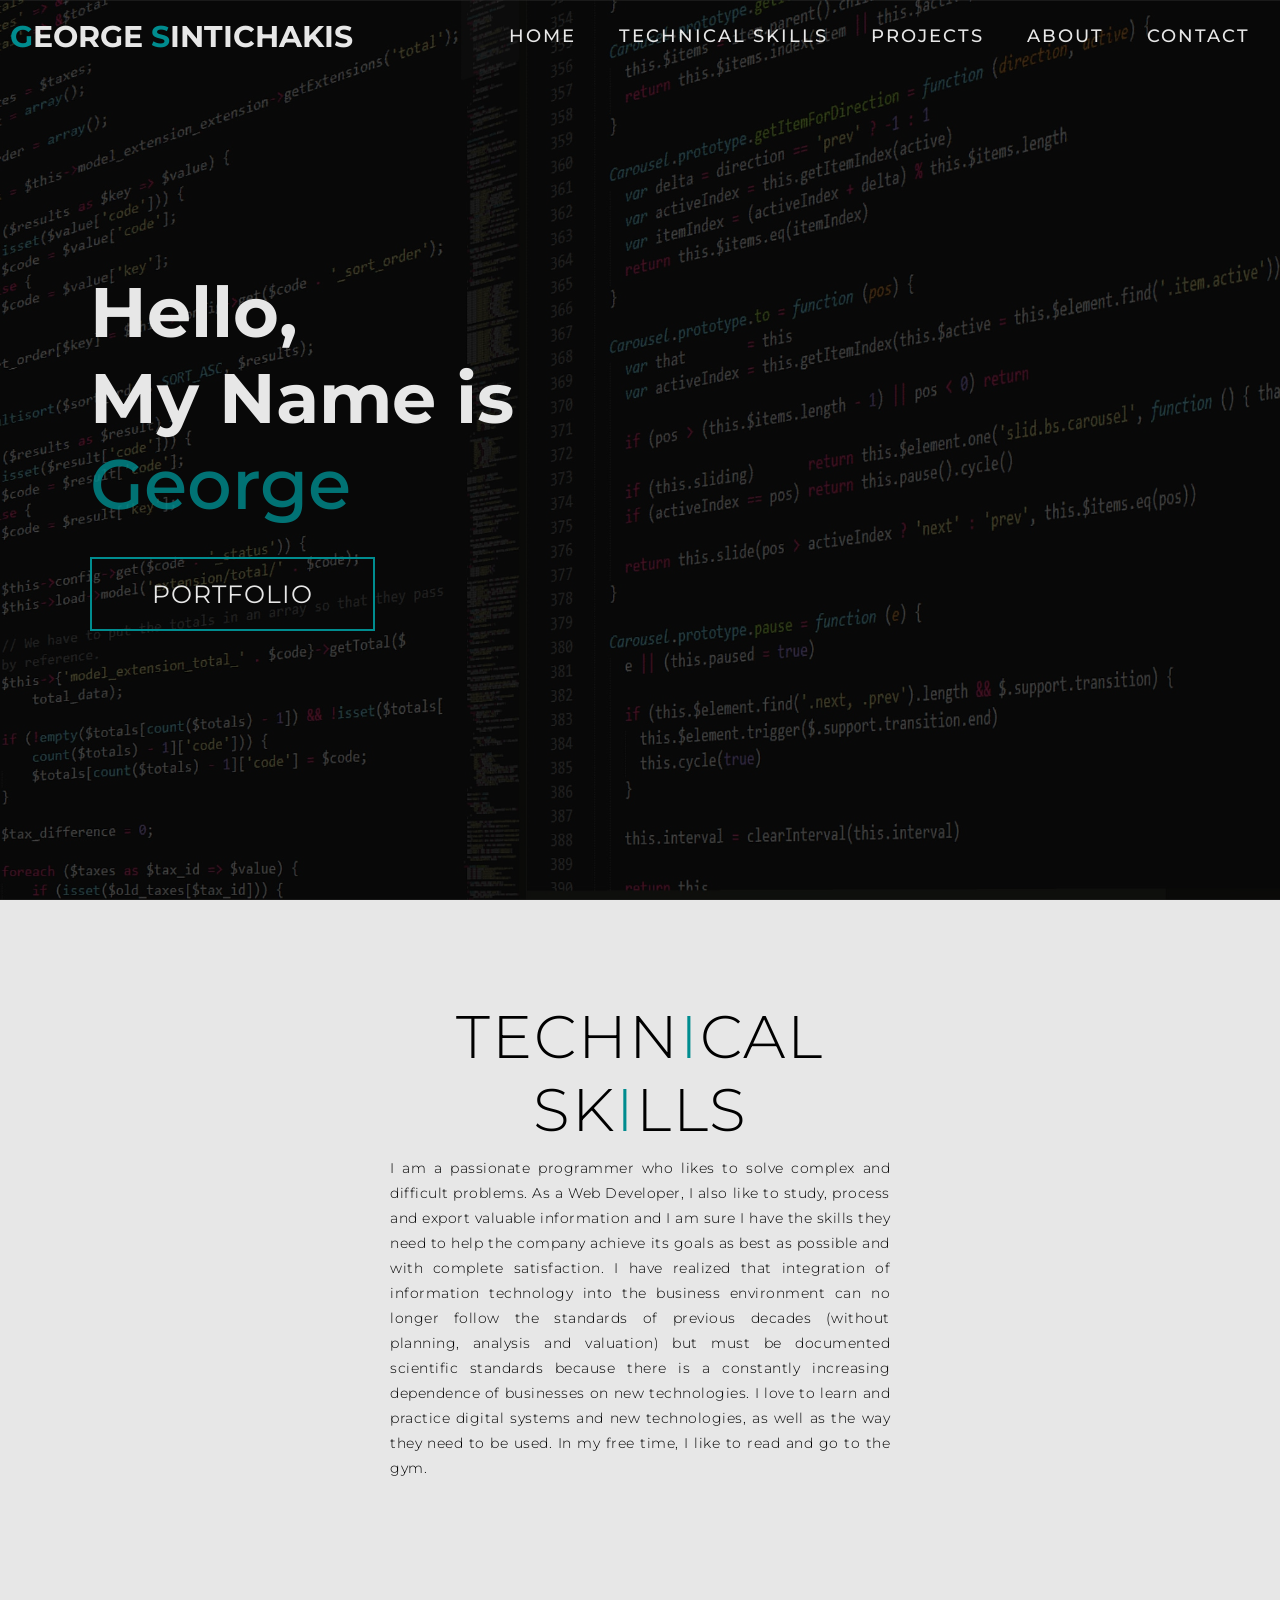
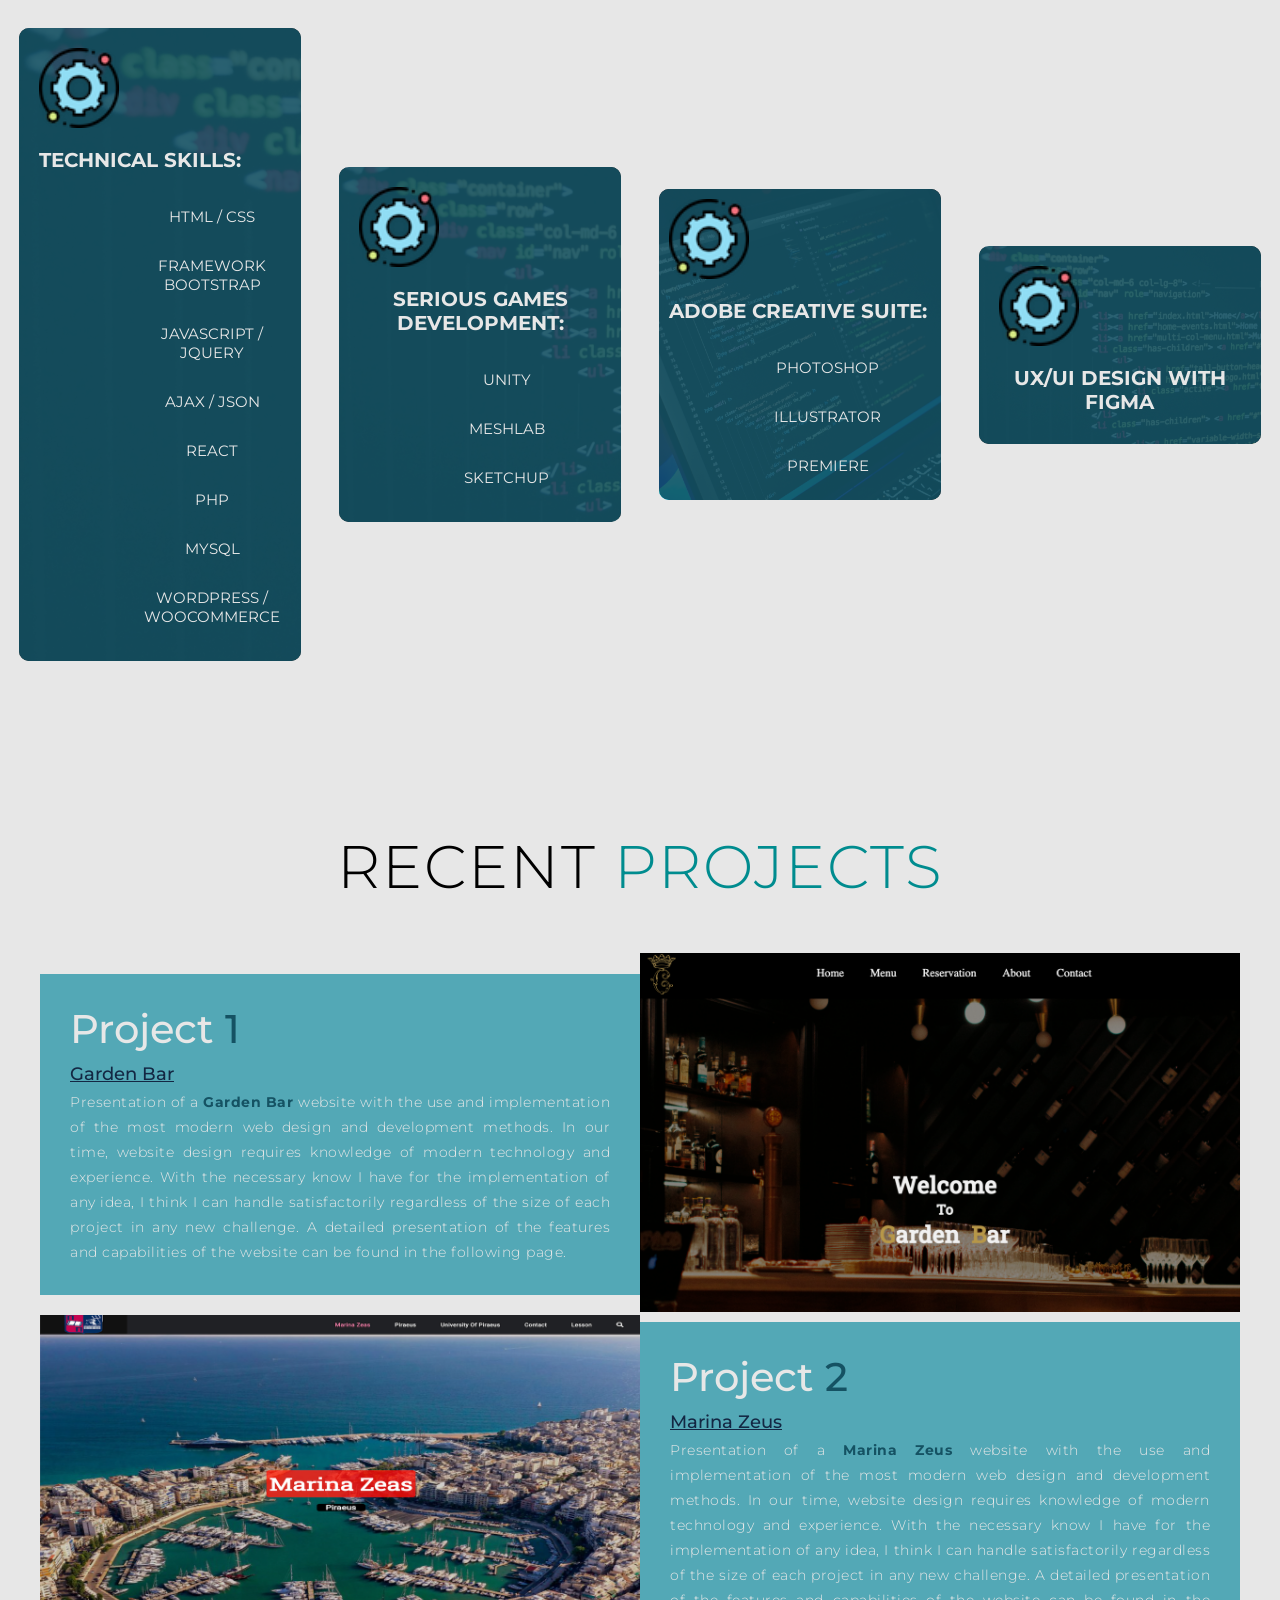
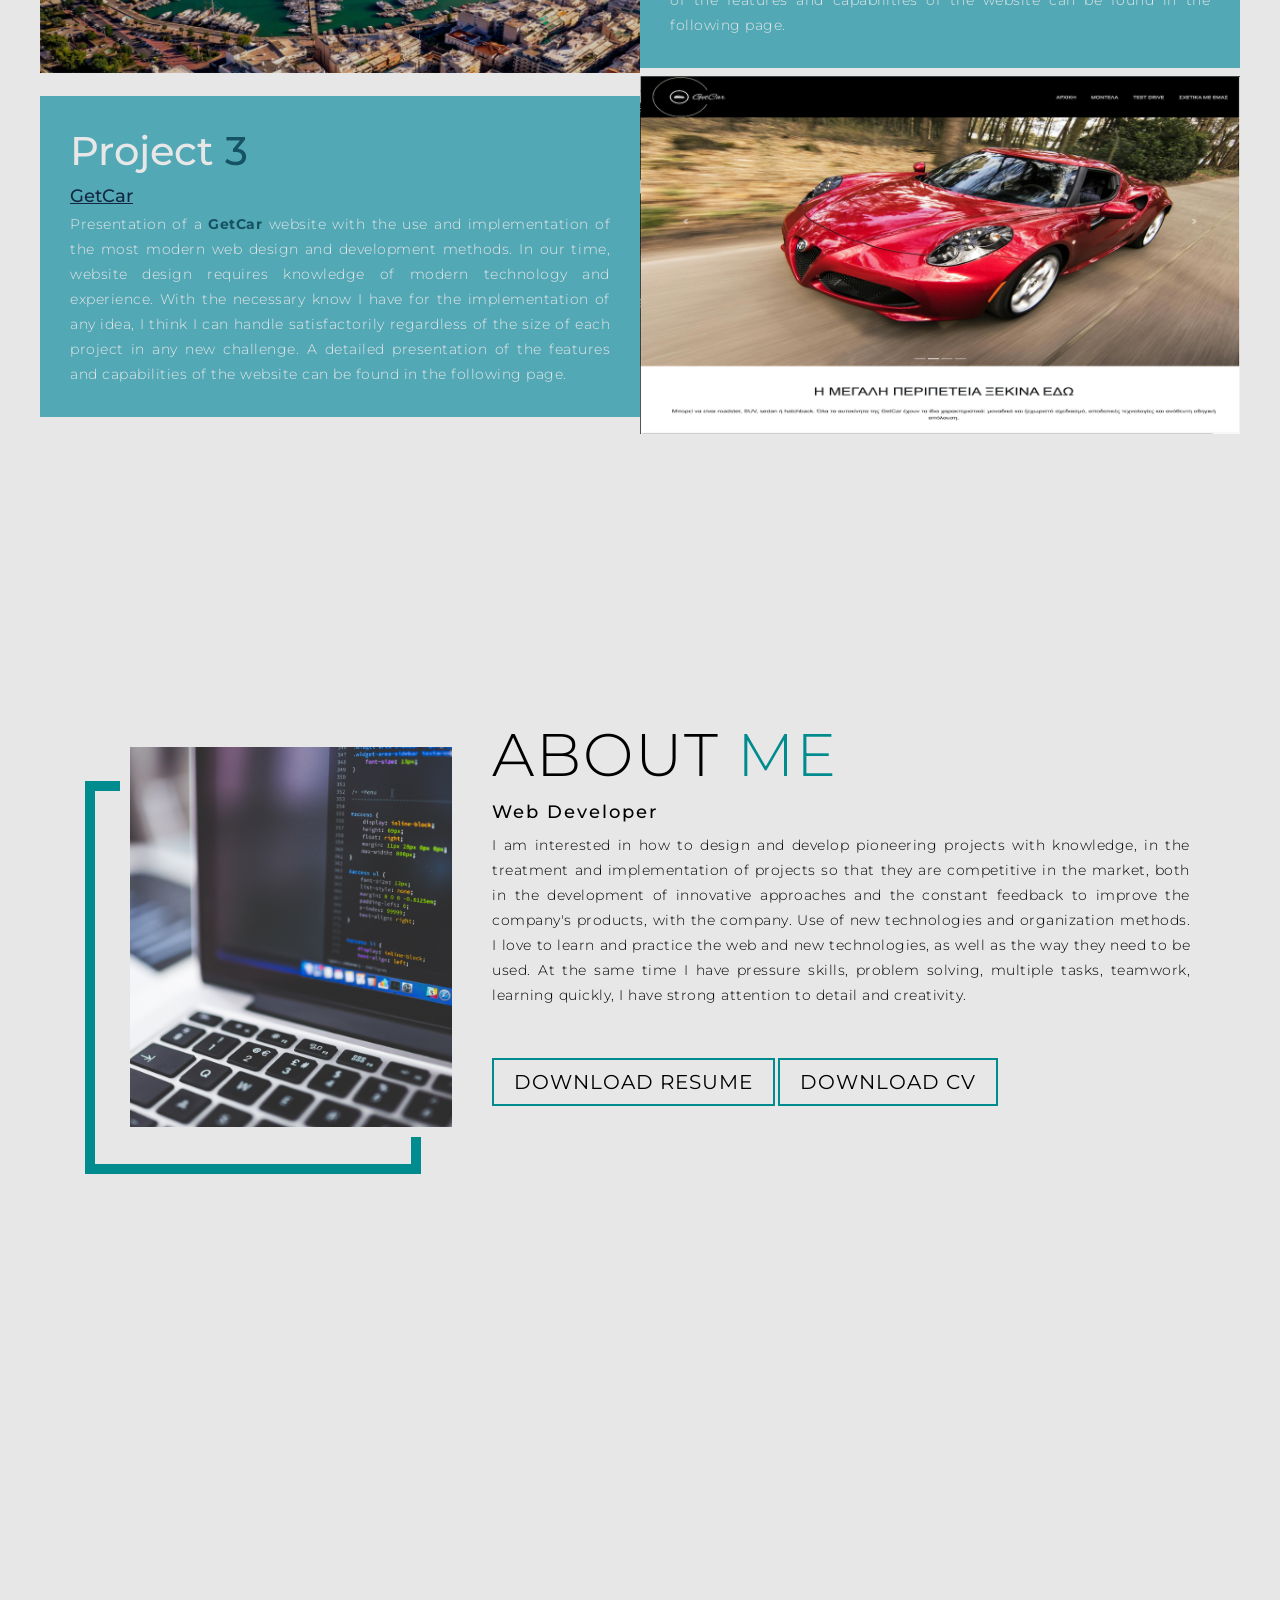
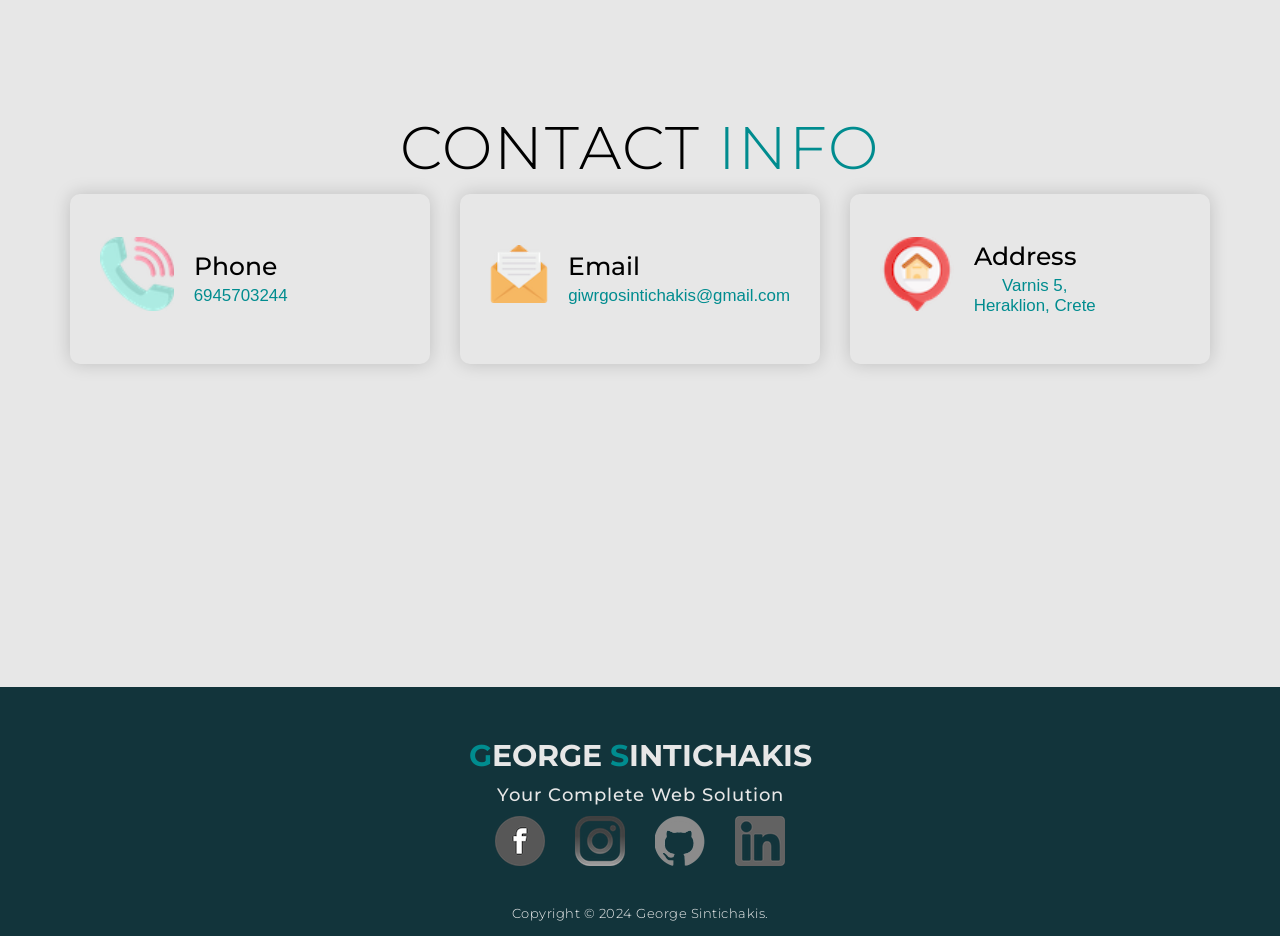
<file: index.html>
<!DOCTYPE html>
<html lang="en">
  <head>
    <meta charset="utf-8">
    <meta name="viewport" content="width=device-width, initial-scale=1.0">
    <link rel="stylesheet" href="style.css">
    <title>My Website</title>
  </head>
  <body>

    <!--Header-->
    <section id="header">
      <div class="header container">
        <div class="nav-bar">
          <div class="brand">
            <a href="#hero"><h1><span>G</span>eorge <span>S</span>intichakis</h1></a>
          </div>
          <div class="nav-list">
            <div class="hamburger"><div class="bar"></div></div>
            <ul>
              <li><a href="#hero" data-after="Home">Home</a></li>
              <li><a href="#services" data-after="Service">Technical Skills</a></li>
              <li><a href="#projects" data-after="Projects">Projects</a></li>
              <li><a href="#about" data-after="About">About</a></li>
              <li><a href="#contact" data-after="Contact">Contact</a></li>
            </ul>
          </div>
        </div>
      </div>
    </section>

    <!--Hero Section-->
    <section id="hero">
      <div class="hero container">
        <div>
          <h1>Hello, <span></span></h1>
          <h1>My Name is <span></span></h1>
          <h1>George <span></span></h1>
          <a href="#projects" type="button" class="cta">Portfolio</a> 
        </div>
      </div>
    </section>
    
    <!--Service Section-->
    <section id="services">
      <div class="services container">
        <div class="service-top">
          <h1 class="section-title">Techn<span>i</span>cal Sk<span>i</span>lls</h1>
          <p>
            I am a passionate programmer who likes to solve complex and difficult problems. As a Web Developer, I also like to study, process and export valuable information and I am sure I have the skills they need to help the company achieve its goals as best as possible and with complete satisfaction. I have realized that integration of information technology into the business environment can no longer follow the standards of previous decades (without planning, analysis and valuation) but must be documented scientific standards because there is a constantly increasing dependence of businesses on new technologies. I love to learn and practice digital systems and new technologies, as well as the way they need to be used. In my free time, I like to read and go to the gym.
          </p>
        </div>
        <div class="service-bottom">
            <div class="service-item1">
             <div class="icon"><img src="images/2.png"></div>             
              <h2>Technical Skills: </h2>
                <ul>
                  <li class="yellowhover">HTML / CSS</li>
                  <li class="yellowhover">Framework Bootstrap</li>
                  <li class="yellowhover">JavaScript / jQuery</li>
                  <li class="yellowhover">Ajax / JSON</li>
                  <li class="yellowhover">React</li>
                  <li class="yellowhover">PHP</li>
                  <li class="yellowhover">MySQL</li>
                  <li class="yellowhover">WordPress / Woocommerce</li>
                </ul>
              <!-- <p>Lorem ipsum dolor sit amet, consectetur adipisicing elit, sed do eiusmod tempor incididunt ut labore et dolore magna aliqua.</p> -->
            </div>
            <div class="service-item6">
              <div class="icon"><img src="images/2.png"></div>             
               <h2>Serious Games Development:</h2>  
               <ul>
                <li class="yellowhover">Unity</li>
                <li class="yellowhover">Meshlab</li>
                <li class="yellowhover">Sketchup</li>
              </ul>          
               <!-- <p>Lorem ipsum dolor sit amet, consectetur adipisicing elit, sed do eiusmod tempor incididunt ut labore et dolore magna aliqua.</p> -->
             </div>
            <div class="service-item4">
             <div class="icon"><img src="images/2.png"></div>
              <h2>Adobe Creative Suite:</h2>
              <ul>
                <li class="yellowhover">Photoshop</li>
                <li class="yellowhover">Illustrator</li>
                <li class="yellowhover">Premiere</li>
              </ul>
              <!-- <p>Lorem ipsum dolor sit amet, consectetur adipisicing elit, sed do eiusmod tempor incididunt ut labore et dolore magna aliqua.</p> -->
            </div>
            <div class="service-item5">
              <div class="icon"><img src="images/2.png"></div>             
               <h2> UX/UI Design with Figma</h2>            
               <!-- <p>Lorem ipsum dolor sit amet, consectetur adipisicing elit, sed do eiusmod tempor incididunt ut labore et dolore magna aliqua.</p> -->
             </div>
           
          </div>
        </div>
    </section>

    <!--Project Section-->
    <section id="projects">
      <div class="projects container">
        <div class="projects-header">
          <h1 class="section-title">Recent <span>Projects</span></h1>
        </div>
          <div class="all-projects">
            <div class="project-item">
              <div class="project-info">
                <h1>Project <span>1</span></h1>
                <a href="https://giwrgossintichakis.github.io/GardenBar/" target="_blank"><h2><u>Garden Bar</u></h2></a>       
                <p>
                  Presentation of a <span><b>Garden Bar</b></span> website with the use and implementation of the most modern web design and development methods. In our time, website design requires knowledge of modern technology and experience. With the necessary know I have for the implementation of any idea, I think I can handle satisfactorily regardless of the size of each project in any new challenge. A detailed presentation of the features and capabilities of the website can be found in the following page.
                </p>
              </div>
              <div class="project-img">
                <a href="https://giwrgossintichakis.github.io/GardenBar/" target="_blank"><img src="images/gardenbar.png" alt="img"></a>
              </div>
            </div>
        </div>
        
        <div class="all-projects">
          <div class="project-item">
            <div class="project-img">
              <a href="https://giwrgossintichakis.github.io/MarinaZeus/" target="_blank"><img src="images/marinaZeas.png" alt="img"></a>
            </div>
            <div class="project-info">
              <h1>Project <span>2</span></h1>
              <a href="https://giwrgossintichakis.github.io/MarinaZeus/" target="_blank"><h2><u>Marina Zeus</u></h2></a>       
              <p>
                Presentation of a <span><b>Marina Zeus</b></span> website with the use and implementation of the most modern web design and development methods. In our time, website design requires knowledge of modern technology and experience. With the necessary know I have for the implementation of any idea, I think I can handle satisfactorily regardless of the size of each project in any new challenge. A detailed presentation of the features and capabilities of the website can be found in the following page.
              </p>
            </div>
            
          </div>
      </div>

      <div class="all-projects">
        <div class="project-item">
          <div class="project-info">
            <h1>Project <span>3</span></h1>
            <a href="https://giwrgossintichakis.github.io/GetCar/" target="_blank"><h2><u>GetCar</u></h2></a>       
            <p>
              Presentation of a <span><b>GetCar</b></span> website with the use and implementation of the most modern web design and development methods. In our time, website design requires knowledge of modern technology and experience. With the necessary know I have for the implementation of any idea, I think I can handle satisfactorily regardless of the size of each project in any new challenge. A detailed presentation of the features and capabilities of the website can be found in the following page.
            </p>
          </div>
          <div class="project-img">
            <a href="https://giwrgossintichakis.github.io/GetCar/" target="_blank"><img src="images/getcar.png" alt="img"></a>
          </div>
        </div>
    </div>
      </div>
    </section>

    <!--About Section-->
    <section id="about">
      <div class="about container">
        <div class="col-left">
          <div class="about-img">
            <img src="images/5.jpg" alt="img">
          </div>
        </div>
        <div class="col-right">
          <h1 class="section-title">About <span>Me</span></h1>
          <h2>Web Developer</h2>
          <p>
            I am interested in how to design and develop pioneering projects with knowledge, in the treatment and implementation of projects so that they are competitive in the market, both in the development of innovative approaches and the constant feedback to improve the company's products, with the company. Use of new technologies and organization methods. I love to learn and practice the web and new technologies, as well as the way they need to be used. At the same time I have pressure skills, problem solving, multiple tasks, teamwork, learning quickly, I have strong attention to detail and creativity.            </p>
          <a href="COVER-LETTER-GEORGE_SINTICHAKIS.pdf" download class="cta">Download Resume</a>
          <a href="SINTICHAKIS_GEORGE_CV.pdf" download class="cta">Download CV</a>          
        </div>
      </div>
    </section>

    <!--Contact section-->
    <section id="contact">
      <div class="contact container">
        <div><h1 class="section-title">Contact <span>info</span></h1></div>
        <div class="contact-items">
            <div class="contact-item">
              <div class="icon"><img src="images/6.png"></div>
              <div class="contact-info">
                <h1>Phone</h1>
                <a class="single" href="tel:6945703244" target="_blank"><h2><button class="btn-tel">6945703244</button></h2></a>
              </div>
            </div>
            <div class="contact-item">
              <div class="icon"><img src="images/7.png"></div>
              <div class="contact-info">
                <h1>Email</h1>
                <a class="single" href="mailto:giwrgosintichakis@gmail.com" target="_blank"><h2><button class="btn">giwrgosintichakis@gmail.com</button></h2></a>
              </div>
            </div>
            <div class="contact-item">
              <div class="icon"><img src="images/8.png"></div>
              <div class="contact-info">
                <h1>Address</h1>
                <a href="https://goo.gl/maps/fwxAMwNnQU4FzRRd6" target="_blank"><h2><button class="btn">Varnis 5, <br> Heraklion, Crete </button></h2></a>
                <!-- <a href="https://goo.gl/maps/fwxAMwNnQU4FzRRd6" target="_blank"><h2><button class="btn">Varnis 5,</button></h2></a>
                <a href="https://goo.gl/maps/fwxAMwNnQU4FzRRd6" target="_blank"><h2><button class="btn">Heraklion Crete</button></h2></a> -->
              </div>
            </div>
        </div>
      </div>
    </section>

    <!--Footer-->
    <section id="footer">
      <div class="footer container">
        <div class="brand"><h1><span>G</span>eorge <span>S</span>intichakis</h1></div>
        <h2>Your Complete Web Solution</h2>
        <div class="social-icon">
          <div class="social-item">
            <a href="https://www.facebook.com/giwrgos.sintichakis" target="_blank"><img src="images/9.png"></a>
          </div>
          <div class="social-item">
            <a href="https://www.instagram.com/giwrgos_sintichakis/" target="_blank"><img src="images/10.png"></a>
          </div>
          <div class="social-item">
            <a href="https://github.com/GiwrgosSintichakis" target="_blank"><img src="images/110.png"></a>
          </div>
          <div class="social-item">
            <a href="https://www.linkedin.com/in/george-sintichakis-b2186b146/" target="_blank"><img src="images/12.png"></a>
          </div>
        </div>
        <p>Copyright &copy; 2024 George Sintichakis.</p>
      </div>
    </section>

    <script src="main.js"></script>
  </body>
</html>
</file>
<file: style.css>
@import url('https://fonts.googleapis.com/css2?family=Montserrat:wght@300;400;700&display=swap');

*{
  padding: 0;
  margin: 0;
  box-sizing: border-box;
}

html{
  font-size: 10px;
  font-family: 'Montserrat', sans-serif;
  scroll-behavior: smooth;
  background-color: #E7E7E7;
}

a{
  text-decoration: none;
}

p{
  text-align: justify;
}

.container{
  min-height: 100vh;
  width: 100%;
  display: flex;
  align-items: center;
  justify-content: center;
}

img{
  height: 100%;
  width: 100%;
  object-fit: cover;
}

p{
  color: black;
  font-size: 1.4rem;
  margin-top: 5px;
  line-height: 2.5rem;
  font-weight: 300;
  letter-spacing: 0.05rem;
}

.section-title{
    font-size: 4rem;
    font-weight: 300;
    color: black;
    margin-bottom: 10px;
    text-transform: uppercase;
    letter-spacing: 0.2rem;
    text-align: center;
}

.section-title span{
    color: #008C8F;
}

.cta{
  display: inline-block;
  padding: 10px 30px;
  color: #E7E7E7;
  background-color: transparent;
  border: 2px solid #008C8F;
  font-size: 2rem;
  text-transform: uppercase;
  letter-spacing: 0.1rem;
  margin-top: 30px;
  transition: 0.3s ease;
  transition-property: background-color, color;
}

.cta:hover{
  color: #E7E7E7;
  background-color:#008C8F;
}

.brand h1{
  font-size: 3rem;
  text-transform: uppercase;
  color:#E7E7E7;
}

.brand h1 span{
  color: #008C8F;
}

/*Header Section*/
#header{
  position: fixed;
  z-index: 1000;
  left: 0;
  top: 0;
  width: 100vw;
  height: auto;
}

#header .header{
  min-height: 8vh;
  background-color: rgba(31,30,30,0.24);
  transition: 0.3s ease background-color;
}

#header .nav-bar{
  display: flex;
  align-items: center;
  justify-content: space-between;
  width: 100%;
  height: 100%;
  max-width: 1300px;
  padding: 0 10px;
}

#header .nav-list ul{
  list-style: none;
  position: absolute;
  background-color: rgb(31,30,30);
  width: 100vw;
  height: 100vh;
  left: 100%;
  top: 0;
  display: flex;
  flex-direction: column;
  justify-content: center;
  align-items: center;
  z-index: 1;
  overflow: hidden;
  transition: 0.5s ease left;
}

#header .nav-list ul.active{
  left: 0%;/* αυτο καθοριζει ποσο μεγαλο ή μικρο θελω να ειναι το ανοιγμα προς τα αριστερα*/
}

#header .nav-list ul a{
  font-size: 2.5rem;
  font-weight: 500;
  letter-spacing: 0.2rem;
  text-decoration: none;
  color:#E7E7E7;
  text-transform: uppercase;
  padding: 20px;
  display: block;
}

#header .nav-list ul a:after{
  content: attr(data-after);
  position: absolute;
  top: 50%;
  left: 50%;
  transform: translate(-50%, -50%) scale(0);
  color: rgba(240, 248, 255, 0.021);
  font-size: 13rem;
  letter-spacing: 50px;
  z-index: -1;
  transition: 0.3s ease letter-spacing;/*εαν θελω να εμφανιζοντε κονονικα καθος περναω απο πανω τους τοτε το βγαζω αυτο*/
}

#header .nav-list ul li:hover a::after{
  transform: translate(-50%, -50%) scale(1);
  letter-spacing: initial;
}

#header .nav-list ul li:hover a{
  color: #008C8F;
}

#header .hamburger{
  height: 60px;
  width: 60px;
  display: inline-block;
  border: 3px solid  #E7E7E7;
  border-radius: 50%;
  position: relative;
  display: flex;
  align-items: center;
  justify-content: center;
  z-index: 100;
  cursor: pointer;
  transform: scale(0.8);/*αυτο καθοριζει ποσο μεγαλο η μικρο θα ειναι το hamburger*/
  margin-right: 20px; /*αυτο καθοριζει που θα βρισκετε το hamburger*/
}

#header .hamburger:after{
  position: absolute;
  content: '';
  height: 100%;
  width: 100%;
  border-radius: 50%;
  border: 3px solid #E7E7E7;
  animation: hamburger_puls 1s ease infinite;
}

#header .hamburger .bar{
  height: 2px;
  width: 30px;
  position: relative;
  background-color:#E7E7E7;
  z-index: -1
}

#header .hamburger .bar::after,
#header .hamburger .bar::before{
  content: '';
  position: absolute;
  height: 100%;
  width: 100%;
  left: 0;
  background-color:#E7E7E7;
  transition: 0.3s ease;
  transition-property: top, bottom;
}

#header .hamburger .bar::after{
  top: 8px;
}

#header .hamburger .bar::before{
  bottom: 8px;
}

#header .hamburger.active .bar::before{
  bottom: 0;
}

#header .hamburger.active .bar::after{
  top: 0;
}


/*Hero Secttion*/
#hero{
  background-image: url(images/1.jpg);
  background-size: cover;
  background-position: top center;
  position: relative;
  z-index: 1;
}

#hero::after{
  content: '';
  position: absolute;
  left: 0;
  top: 0;
  height: 100%;
  width: 100%;
  background-color: black;
  opacity: .7;
  z-index: -1;
}

#hero .hero{
  max-width: 1200px;
  margin: 0 auto;
  padding: 0 50px;
  justify-content: 50px;
  justify-content: flex-start;
}

#hero h1{
  display: block;
  width: fit-content;
  font-size: 4rem;
  position: relative;
  color: transparent;
  animation: text_reveal 0.5s ease forwards;
  animation-delay: 1s;
}

#hero h1:nth-child(1){
  animation-delay: 1s;
}

#hero h1:nth-child(2){
  animation-delay: 2s;
}

#hero h1:nth-child(3){
  animation: text_reveal_name 0.5 ease forwards;
  animation-delay: 3s;
}

#hero h1 span{
  position: absolute;
  top: 0;
  left: 0;
  height: 100%;
  width: 0%;
  background-color: #008C8F;
  animation: text_reveal_box 1s ease;
  animation-delay: 3s;
}

#hero h1:nth-child(1) span{
  animation-delay: 0.5s;
}

#hero h1:nth-child(2) span{
  animation-delay: 1.5s;
}

#hero h1:nth-child(3) span{
  animation-delay: 2.5s;
}

.language{
  width: 100%;
  margin: 0 auto;
  text-align: center;
  width: 150px;
  height: auto;
}


/*Services Section*/
#services .services{
    flex-direction: column;
    text-align: center;
    max-width: 1500px;
    margin: 0 auto;
    padding: 100px 0;
}

#services .service-top p{
    color: black;
    font-size: 1.4rem;
    margin-top: 5px;
    line-height: 2.5rem;
    font-weight: 300;
    letter-spacing: 0.05rem;
}

#services .service-top{
  max-width: 500px;
  margin: 0 auto;
}

#services .service-bottom{
  display: flex;
  align-items: center;
  justify-content: center;
  flex-wrap: wrap;
  margin-top: 10%;
}

#services .service-item1{
  flex-basis: 80%;
  display: flex;
  align-items: flex-start;
  justify-content: center;
  flex-direction: column;
  padding: 20px;
  border-radius: 10px;
  background-image: url('/images/13.jpg');
  background-size: cover;
  margin: 10px 5%;
  position: relative;
  z-index: 1;
  overflow: hidden;
}

.service-item1 ul li{
  list-style: none;
  margin: 20px 100px;
  padding: 5px;
  font-size: 1.5rem;
  color:#E7E7E7;
  margin-bottom: 10px;
  text-transform: uppercase;
}

#services .service-item2{
  flex-basis: 80%;
  display: flex;
  align-items: flex-start;
  justify-content: center;
  flex-direction: column;
  padding: 30px;
  border-radius: 10px;
  background-image: url('/images/14.jpg');
  background-size: cover;
  margin: 10px 5%;
  position: relative;
  z-index: 1;
  overflow: hidden;
}

.service-item2 ul li{
  list-style: none;
  margin: 20px 100px;
  padding: 5px;
  font-size: 1.5rem;
  color:#E7E7E7;
  margin-bottom: 10px;
  text-transform: uppercase;
}

#services .service-item3{
  flex-basis: 80%;
  display: flex;
  align-items: flex-start;
  justify-content: center;
  flex-direction: column;
  padding: 20px;
  border-radius: 10px;
  background-image: url('/images/15.jpg');
  background-size: cover;
  margin: 10px 5%;
  position: relative;
  z-index: 1;
  overflow: hidden;
}

.service-item3 ul li{
  list-style: none;
  margin: 20px 100px;
  padding: 5px;
  font-size: 1.5rem;
  color:#E7E7E7;
  margin-bottom: 10px;
  text-transform: uppercase;
}

#services .service-item4{
  flex-basis: 80%;
  display: flex;
  align-items: flex-start;
  justify-content: center;
  flex-direction: column;
  padding: 10px;
  border-radius: 10px;
  background-image: url('/images/17.jpg');
  background-size: cover;
  margin: 10px 5%;
  position: relative;
  z-index: 1;
  overflow: hidden;
}

.service-item4 ul li{
  list-style: none;
  margin: 20px 100px;
  padding: 5px;
  font-size: 1.5rem;
  color:#E7E7E7;
  margin-bottom: 10px;
  text-transform: uppercase;
}

#services .service-item5{
  flex-basis: 80%;
  display: flex;
  align-items: flex-start;
  justify-content: center;
  flex-direction: column;
  padding: 20px;
  border-radius: 10px;
  background-image: url('/images/13.jpg');
  background-size: cover;
  margin: 10px 5%;
  position: relative;
  z-index: 1;
  overflow: hidden;
}

#services .service-item6{
  flex-basis: 80%;
  display: flex;
  align-items: flex-start;
  justify-content: center;
  flex-direction: column;
  padding: 20px;
  border-radius: 10px;
  background-image: url('/images/13.jpg');
  background-size: cover;
  margin: 10px 5%;
  position: relative;
  z-index: 1;
  overflow: hidden;
}

#services .service-item1::after{
  content: '';
  position: absolute;
  left: 0;
  top: 0;
  height: 100%;
  width: 100%;
  background-color:#155263;
  opacity: 0.9;
  z-index: -1;
}

#services .service-item2::after{
  content: '';
  position: absolute;
  left: 0;
  top: 0;
  height: 100%;
  width: 100%;
  background-color:#155263;
  opacity: 0.9;
  z-index: -1;
}

#services .service-item3::after{
  content: '';
  position: absolute;
  left: 0;
  top: 0;
  height: 100%;
  width: 100%;
  background-color:#155263;
  opacity: 0.9;
  z-index: -1;
}

#services .service-item4::after{
  content: '';
  position: absolute;
  left: 0;
  top: 0;
  height: 100%;
  width: 100%;
  background-color:#155263;
  opacity: 0.9;
  z-index: -1;
}

#services .service-item5::after{
  content: '';
  position: absolute;
  left: 0;
  top: 0;
  height: 100%;
  width: 100%;
  background-color:#155263;
  opacity: 0.9;
  z-index: -1;
}
#services .service-item6::after{
  content: '';
  position: absolute;
  left: 0;
  top: 0;
  height: 100%;
  width: 100%;
  background-color:#155263;
  opacity: 0.9;
  z-index: -1;
}

.service-item6 ul li{
  list-style: none;
  margin: 20px 100px;
  padding: 5px;
  font-size: 1.5rem;
  color:#E7E7E7;
  margin-bottom: 10px;
  text-transform: uppercase;
}

#services .service-bottom .icon{
  height: 80px;
  width: 80px;
  margin-bottom: 20px;
}

#services .service-item1 h2{
  font-size: 2rem;
  color:#E7E7E7;
  margin-bottom: 10px;
  text-transform: uppercase;
}

#services .service-item2 h2{
  font-size: 2rem;
  color:#E7E7E7;
  margin-bottom: 10px;
  text-transform: uppercase;
}

#services .service-item3 h2{
  font-size: 2rem;
  color:#E7E7E7;
  margin-bottom: 10px;
  text-transform: uppercase;
}

#services .service-item4 h2{
  font-size: 2rem;
  color: #E7E7E7;
  margin-bottom: 10px;
  text-transform: uppercase;
}

#services .service-item5 h2{
  font-size: 2rem;
  color:#E7E7E7;
  margin-bottom: 10px;
  text-transform: uppercase;
}

#services .service-item6 h2{
  font-size: 2rem;
  color:#E7E7E7;
  margin-bottom: 10px;
  text-transform: uppercase;
}

.yellowhover:hover{
  transform: scale(1.18);
  color: #ffe601;
  cursor: pointer;
}

/* #services .service-item1 p{
  color: white;
  text-align: left;
}

#services .service-item2 p{
  color: white;
  text-align: left;
}

#services .service-item3 p{
  color: white;
  text-align: left;
}

#services .service-item4 p{
  color: white;
  text-align: left;
} */

/*Project Section*/
#projects .projects{
  flex-direction: column;
  max-width: 1200px;
  margin: 0 auto;
  padding: 50px 0;
}

#projects .projects-header h1{
  margin-bottom: 50px;
}

#projects .all-projects{
  display: flex;
  align-items: center;
  justify-content: center;
  flex-direction: column;
}

#projects .project-item{
  display: flex;
  align-items: center;
  justify-content: center;
  flex-direction: column;
  width: 80%;
  margin: 20px auto;
  overflow: hidden;
  border-radius: 10px;
}

#projects .project-info{
  padding: 30px;
  flex-basis: 50%;
  height: 100%;
  display: flex;
  align-items: flex-start;
  justify-content: center;
  flex-direction: column;
  background-color:#53a8b6;
  color: #E7E7E7;
}

#projects .project-info h2{
  color: #132743;
}

#projects .project-info h1{
  font-size: 4rem;
  font-weight: 500;
}

#projects .project-info h1 span{
  color: #155263;
}


#projects .project-info h2:hover{
  cursor: pointer;
}

#projects .project-info h2:hover{
  color: #233142;
}

#projects .project-info h2:active{
  color: #f95959;
}


#projects .project-info p:focus{
  color: #155263;
}


#projects .project-info p span{
  color: #155263;
}


#projects .project-info h2{
  font-size: 1.8rem;
  font-weight: 500;
  margin-top: 10px;
}

#projects .project-info a:hover{
  transform: scale(1.15);
  color: #008C8F;
  cursor: pointer;
  transition: all 0.5s;
  animation: 1s infinite;

}

#projects .project-info p{
  color:#E7E7E7;
}

#projects .project-img{
  flex-basis: 50%;
  height: 300px;
  overflow: hidden;
}

#projects .project-img:after{
  content: '';
  position: absolute;
  left: 0;
  top: 0;
  height: 100%;
  width: 100%;
  background-color:#485563;
  opacity: 0.7;
}

#projects .project-img img{
  transition: 0.3s ease transform;
}
#projects .project-item:hover .project-img img{
  transform: scale(1.1);
}

/*About Section*/
#about .about{
  flex-direction: column-reverse;
  text-align: center;
  max-width: 1200px;
  margin: 0 auto;
  padding: 10px 20px;
}

#about .col-left{
  width: 250px;
  height: 360px;
}

#about .col-right{
  width: 100%;
}

#about .col-right h2{
  font-size: 1.8rem;
  font-weight: 500;
  letter-spacing: 0.2rem;
  margin-bottom: 10px;
}

#about .col-right p{
  margin-bottom: 20px;
}

#about .col-right .cta{
  color: black;
  margin-bottom: 50px;
  padding: 10px 20px;
  font-size: 2rem;
}

#about .col-left .about-img{
  height: 100%;
  width: 100%;
  position: relative;
  border: 10px solid #E7E7E7;
}

#about .col-left .about-img::after{
  content: '';
  position: absolute;
  left: -33px;
  top: 19px;
  height: 98%;
  width: 98%;
  border: 7px solid #008C8F;
  z-index: -1;
}

/*Contact Section*/
#contact .contact{
  flex-direction: column;
  max-width: 1200px;
  margin: 0 auto;
}

#contact .contact-items{
  width: 400px;
}

#contact .contact-item{
  width: 80%;
  padding: 20px;
  text-align: center;
  border-radius: 10px;
  padding: 30px;
  margin: 30px;
  display: flex;
  justify-content: center;
  align-items: center;
  flex-direction: column;
  box-shadow: 0px 0px 18px 0 #0000002c;
  transition: 0.3s ease box-shadow;
}

#contact .contact-item:hover{
  box-shadow: 0px 0px 5px 0 #0000002c;
}

#contact .icon{
  width: 70px;
  margin: 0 auto;
  margin-bottom: 10px;
}

#contact .contact-info h1{
  font-size: 2.5rem;
  font-weight: 500;
  margin-bottom: 5px;
}

#contact .contact-info h2{
  font-size: 1.3rem;
  line-height: 2rem;
  font-weight: 500;
}

#contact .contact-info .single-tel{
  color: black;
}

#contact .contact-info .single{
  color: black;
}

#contact .contact-info .btn-tel:hover{
  transform: scale(1.18);
  color: #008C8F;
  cursor: pointer;
}

#contact .contact-info .btn-tel{
  border-width: 0;
  background-color: #E7E7E7;
  color: #008C8F;
  font-size: 1.3em;
  transition: all 0.3s;
}

@keyframes colors{
  0%{
    filter: hue-rotate(0deg);
  }
  100%{
    filter: hue-rotate(360deg);
  }
}

#contact .contact-info .btn:hover{
  transform: scale(1.18);
  color: #008C8F;
  cursor: pointer;
}

#contact .contact-info .btn{
  border-width: 0;
  background-color: #E7E7E7;
  color: #008C8F;
  font-size: 1.3em;
  transition: all 0.3s;
}

/*Footer*/
#footer{
  background-color: #12343b;
}

#footer .footer{
  min-height: 200px;
  flex-direction: column;
  padding-top: 50px;
  padding-bottom: 10px;
}

#footer h2{
  color:#E7E7E7;
  font-weight: 500;
  font-size: 1.8rem;
  letter-spacing: 0.1rem;
  margin-top: 10px;
  margin-bottom: 10px;
}

#footer .social-icon{
  display: flex;
  margin-bottom: 30px;
}

#footer .social-item{
  height: 50px;
  width: 50px;
  margin: 0 15px;
}

#footer .social-item img{
  filter: grayscale(1);
  transition: 0.3s ease filter;
}

#footer .social-item:hover img{
  filter: grayscale(0);
}

#footer p{
  color:  #f1f1f1;
  font-size: 1.3rem;
}
/*Keyframes*/
@keyframes hamburger_puls {
    0%{
      opacity: 1;
      transform: scale(1);
    }
    100%{
      opacity: 0;
      transform: scale(1.4);
    }
}

@keyframes text_reveal_box {
  50%{
    width: 100%;
    left: 0;
  }
  100%{
    width: 0;
    left: 100%;
  }
}

@keyframes text_reveal{
  100%{
    color: #E7E7E7;
}
}

@keyframes text_reveal_name{
    100%{
      color: #008C8F;
      font-weight: 500;
    }
}

/*Media Query For Tablet*/
@media only screen and (min-width:1258px){
  .cta{
    font-size: 2.5rem;
    padding: 20px 60px;
  }

  h1.section-title{
    font-size: 6rem;
  }

  /*Hero*/
  #hero h1{
    font-size: 7rem;
  }

  /*Services Section*/
  #services .service-bottom .service-item1{
    flex-basis: 45%;
    margin: 2.5%;
  }

  #services .service-bottom .service-item2{
    flex-basis: 45%;
    margin: 2.5%;
  }


  #services .service-bottom .service-item3{
    flex-basis: 45%;
    margin: 2.5%;
  }

  #services .service-bottom .service-item4{
    flex-basis: 45%;
    margin: 2.5%;
  }

  #services .service-bottom .service-item5{
    flex-basis: 45%;
    margin: 2.5%;
  }

  #services .service-bottom .service-item6{
    flex-basis: 45%;
    margin: 2.5%;
  }

  /*Project*/
  #projects .project-item{
    flex-direction: row;
  }

  #projects .project-item:nth-child(even){
    flex-direction: row-reverse;
  }

  #projects .project-item{
  height: 400%;
  margin: 0;
  width: 100%;
  border-radius: 0;
  }

  #projects .all-projects .project-info{
    height: 100%;
  }

  #projects .all-projects .project-img{
    height: 100%;
  }

  /*About*/
  #about .about{
    flex-direction: row;
  }

  #about .col-left{
    width: 600px;
    height: 400px;
    padding-left: 60px;
  }

  #about .about .col-left .about-img::after{
    left: -45px;
    top: 34px;
    height: 98%;
    width: 98%;
    border: 10px solid #008C8F;
  }

  #about .col-right{
    text-align: left;
    padding: 30px;
  }

  #about .col-right h1{
    text-align: left;
  }

  /*Contact*/
  /* #contact .contact{
    flex-direction: column;
    padding: 100px 0;
    align-items: center;
    justify-content: center;
    min-width: 20vh;
  }

  #contact .contact-items{
    width: 100%;
    display: flex;
    flex-direction: row;
    justify-content: space-evenly;
    margin: 0;
  }

  #contact .contact-item{
    width: 30%;
    margin: 0;
    flex-direction: row;
  }

  #contact .contact-item .icon{
    height: 100px;
    width: 100px;
  }

  #contact .contact-item .icon img{
    object-fit: contain;
  }

  #contact .contact-item .contact-info{
    width: 100%;
    text-align: left;
    padding-left: 20px;
  } */
}

@media only screen and (min-width:1210px){
  #contact .contact{
    flex-direction: column;
    padding: 100px 0;
    align-items: center;
    justify-content: center;
    min-width: 20vh;
  }

  #contact .contact-items{
    width: 100%;
    display: flex;
    flex-direction: row;
    justify-content: space-evenly;
    margin: 0;
  }

  #contact .contact-item{
    width: 30%;
    margin: 0;
    flex-direction: row;
  }

  #contact .contact-item .icon{
    height: 100px;
    width: 100px;
  }

  #contact .contact-item .icon img{
    object-fit: contain;
  }

  #contact .contact-item .contact-info{
    width: 100%;
    text-align: left;
    padding-left: 20px;
  }
}

/*Media Query For Desktop*/
@media only screen and (min-width:1200px){
  #header .hamburger{
    display: none;
  }

  #header .nav-list ul{
    position: initial;
    display: block;
    height: auto;
    width: fit-content;
    background-color: transparent;
  }

  #header .nav-list ul li{
    display: inline-block;
  }

  #header .nav-list ul li a{
    font-size: 1.8rem;
  }

  #header .nav-list ul a:after{
    display: none;
  }



  #services .service-bottom .service-item1{
    flex-basis: 22%;
    margin: 1.5%;
  }

  #services .service-bottom .service-item2{
    flex-basis: 22%;
    margin: 1.5%;
  }

  #services .service-bottom .service-item3{
    flex-basis: 22%;
    margin: 1.5%;
  }

  #services .service-bottom .service-item4{
    flex-basis: 22%;
    margin: 1.5%;
  }

  #services .service-bottom .service-item5{
    flex-basis: 22%;
    margin: 1.5%;
  }

  #services .service-bottom .service-item6{
    flex-basis: 22%;
    margin: 1.5%;
  }
}
</file>
